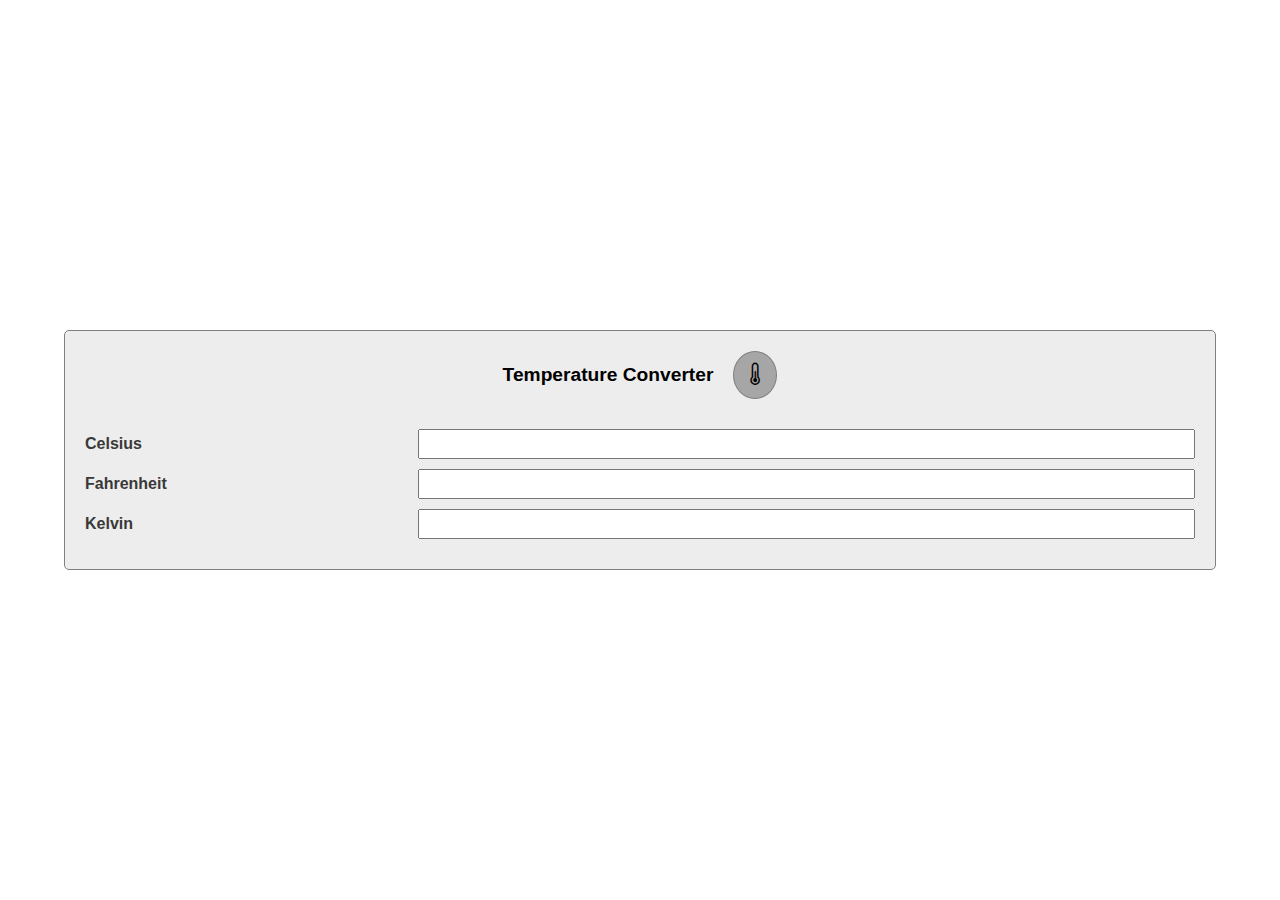
<file: converter/index.html>
<!DOCTYPE html>
<html lang="en">
<head>
    <meta charset="UTF-8">
    <meta name="viewport" content="width=device-width, initial-scale=1.0">
    <title>converter</title>
    <link rel="stylesheet" href="style.css">
    <!-- Option 1: Include in HTML -->
<link rel="stylesheet" href="https://cdn.jsdelivr.net/npm/bootstrap-icons@1.3.0/font/bootstrap-icons.css">

</head>
<body>
    <div class="box">
        
        <div class="sub-box">
            <div class="main">
                <h1>temperature converter</h1>
                <i class="bi bi-thermometer-half"></i>
            </div>
            <div class="celsius">
                <h1>celsius </h1>
                <input type="number" id="celsius">
            </div> 
            <div class="fahrenheit">
                <h1>fahrenheit </h1>
                <input type="number" id="fahrenheit">
            </div>
            <div class="kelvin">
                <h1>kelvin </h1>
                <input type="number" id="kelvin">
            </div>
        </div>
    </div>
    <script src="script.js"></script>
</body>
</html>
</file>
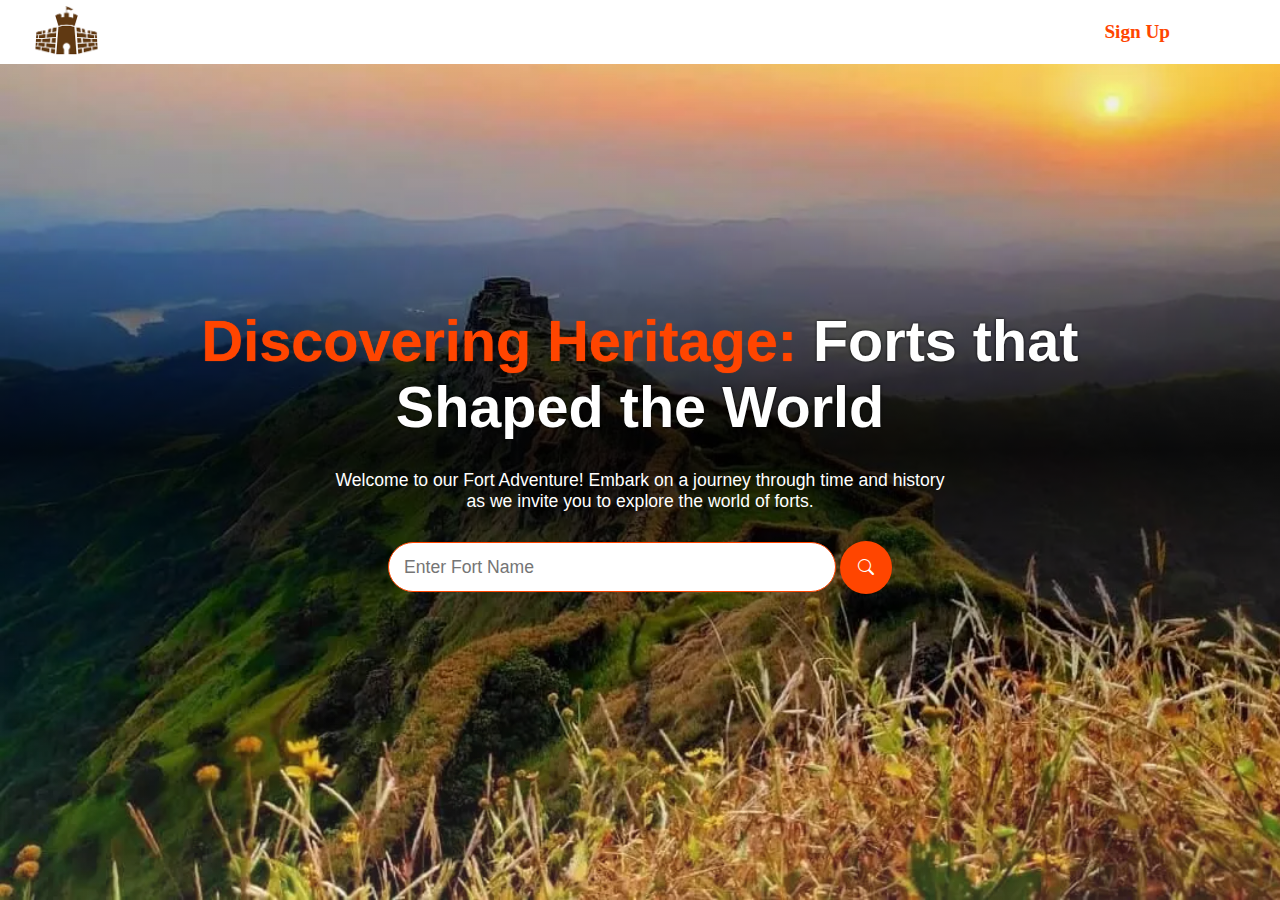
<file: LandingPage/index.html>
<!DOCTYPE html>
<html lang="en">
<head>
    <meta charset="UTF-8">
    <meta name="viewport" content="width=device-width, initial-scale=1.0">
    <title>landing page</title>
    <link rel="stylesheet" href="style.css">
    <!-- Option 1: Include in HTML -->
<link rel="stylesheet" href="https://cdn.jsdelivr.net/npm/bootstrap-icons@1.3.0/font/bootstrap-icons.css">
</head>
<body>
    <section class="landing-page">
        <header>
            <nav>
    
                <div class="logo">
                    <img src="images/fortlogo.png" alt="logo">
    
                </div>
                <div class="nav-element">
                    <ul>
                        <li><a href="#">sign up</a></li>
                    </ul>
                </div>
            </nav>
            <div class="heading">
                <div class="box">
                <div class="head">
                    <div class="main-heading">
                        <h1>
                            <span>Discovering Heritage:</span> Forts that Shaped the World
                        </h1>
                    </div>
                    <div class="para">
                        <p>
                            Welcome to our Fort Adventure! Embark on a journey through time and history as we invite you to explore the world of forts.
                        </p>
                    </div>
                    <div class="search">
                        <input type="text" placeholder="Enter Fort Name">
                        <i class="bi bi-search"></i>
                    </div>
                </div>
                </div>
            </div>
        </header>
    </section>
</body>
</html>
</file>
<file: converter/style.css>
*
{
    margin: 0;
    padding: 0;
    box-sizing: border-box;
}
/* body{
    height: 100vh;
    width: 100vw;
} */
.box
{
    height: 100vh;
    /* border: 1px solid lightgray; */
    display: flex;
    justify-content: center;
    align-items: center;
}
.sub-box
{
    width: 35%;
    border-radius: 5px;
    height: fit-content;
    border: 1px solid gray;
    padding: 20px;
    /* position: relative; */
    background-color: rgb(237, 237, 237);
}
.celsius,.fahrenheit,.kelvin
{
    position: relative;
    text-transform: capitalize;
    font-size: .6em;
    font-family: Verdana, Geneva, Tahoma, sans-serif;
    color: rgb(58, 57, 57);
    margin: 10px 0px;
    display: flex;
    line-height: 30px;
    /* justify-content: center; */
    /* align-items: center; */
}
.main
{
    display: flex;
    text-transform: capitalize;
    justify-content: center;
    align-items: center;
    margin-bottom: 30px;
}
.main h1{
    font-size: 1.6em;
    font-family: Verdana, Geneva, Tahoma, sans-serif;
}
.main i{
    background-color: rgb(166, 166, 166);
    padding: 10px;
    border-radius: 50%;
    margin-left: 20px;
    border: 1px solid gray;
    font-size: 1.4em;
    /* color:; */
    text-align: center;
}
.main i:hover
{
    color: white;
}
.sub-box input
{
    position: absolute;
    left: 30%;
    font-size: 1.7em;
    /* margin-bottom: 5px; */
    /* gap: 10px; */
    height: 30px;
    width: 70%;
    align-self: flex-end;
    
}
.sub-box input:focus
{
    outline: none;
}

@media screen and (min-height:900px) {
    .sub-box
    {
        width: 80%;
    } 
}
@media screen and (min-height:300px) 
{
    .sub-box
    {
        width: 90%;
    } 
    .main h1{
        font-size: 1.2em;
        /* font-family: Verdana, Geneva, Tahoma, sans-serif; */
    }
    .celsius,.fahrenheit,.kelvin
    {
        font-size: .5em;
    }
}
</file>
<file: LandingPage/style.css>
*
{
    margin: 0;
    padding: 0;
    box-sizing: border-box;
}
.landing-page
{
    margin-top: 0;
    width: 100vw;
    height: 100vh;
    background-image: url(images/background.webp);
    background-repeat: no-repeat;
    background-size:cover;
}
header{
    width: 100vw;
    height: 100vh;
    background-image: linear-gradient(rgba(255,255,255,.1),rgba(0,0,0,.1),rgba(0,0,0,.8),rgba(0,0,0,.1),rgba(255,255,255,.1));
}
nav{
    z-index: 1;
    position: fixed;
    width: 100vw;
    padding: 5px;
    background-color: white;
    /* background-image: linear-gradient(black , white); */
    display: flex;
    /* margin-left: 30px; */
   /* margin-right: 100px; */
    justify-content: space-between;
    align-items: center;
}
nav .logo img
{
    margin-left: 30px;
     /* filter: drop-shadow(0px 0px 5px orangered); */
    height: 50px;
}
nav .nav-element ul{
  list-style-type: none;
  /* margin-right:10%; */
}
nav .nav-element ul li
{

    margin-right: 100px;
}
nav .nav-element ul li a{
    text-decoration: none;
    text-transform: capitalize;
    font-size: 1.2em;
    font-weight: 700;
    font-family: serif;
    color: orangered;
    border-bottom: none;
    display: inline-block;
    padding: 5px;
}
nav .nav-element ul li a:hover{
   
    transition:.1s all linear;

   /* transition: .5s all linear ; */
   /* transform: scaleX(100%); */
   border-bottom: 2px solid orangered;
    border-radius: 50%;

}
.heading
{
    width: 100vw;
    height: 100vh;
    display: flex;
    color: white;
    justify-content: center;
    align-items: center;
}

.heading .box
{
    display: flex;
    justify-content: center;
    align-items: center;
    text-align: center;
    /* border: 1px solid black; */
    width:70% ;
    
}
.head .main-heading
{
    font-size: 1.8em;
    color: white;
    text-shadow: 0px 0px 3px black;
    font-weight: 500;
    font-family: Verdana, Geneva, Tahoma, sans-serif;
}
.head .main-heading h1 span{
    /* font-size: 1.8em; */
    color: orangered;
    text-shadow: 0px 0px 1px orangered;
}
.head .para
{
    width: 100%;
    display: flex;
    justify-content: center;
    align-items: center;
}
.head .para p{
    width: 70%;
    font-weight: 200;
    font-size: 1.1em;
    font-family: Geneva, Tahoma, sans-serif;
    margin-top: 30px;
    margin-bottom: 30px;
}
.head .search input
{
 width: 50%;
 height: 50px;
 border-radius: 25px;
 padding-left: 15px;
 font-size: 1.1em;
 font-family: Verdana, Geneva, Tahoma, sans-serif;
 color: orangered;
 font-weight: 400;
 border: 1px solid orangered;
}
.head .search input:focus
{
    outline: none;
    border: 2px solid orangered;
}
.head .search i{
    background-color: orangered;
    padding: 18px;
    color: white;
    /* font:900; */
    border-radius: 50%;
}
.head .search i:hover
{
    
    background-color: rgb(255, 51, 0);
}

@media screen and (max-width:900px) 
{
    nav .logo img
    {
        margin-left: 10px;
    }
    nav .nav-element ul li
    {
    
        margin-right: 50px;
    }
    .heading .box
    {
        width: 90%;  
    }
    .head .main-heading
    {
        font-size: 1.1em;
    }
    .head .para p{
        width: 80%;
        font-size: .8em;
        margin-top: 25px;
        margin-bottom: 20px;
    }
    .head .search input
    {
     width: 70%;
     height: 40px;
     font-size: 1em;
    }
    .head .search i
    {
        padding: 15px;
    }
}
</file>
